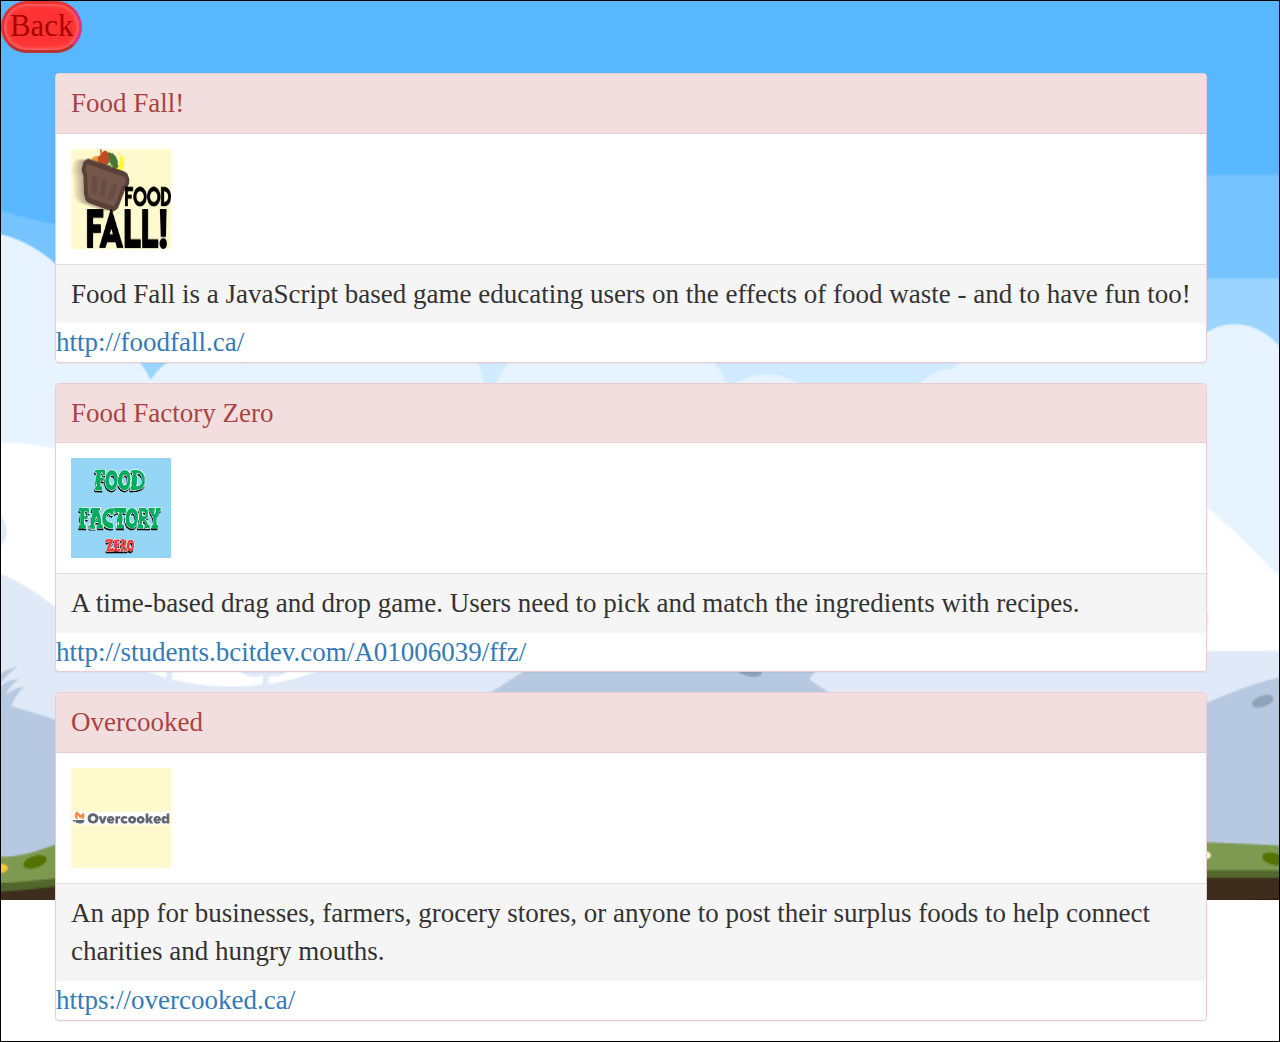
<file: affiliatedApps.html>
<!doctype html>
<html lang="en"> 
<head>
	<meta charset="utf-8">
	<title>Affiliated Apps</title>
    <meta name="viewport"
    content="width=device-width, user-scalable=no, initial-scale=1.0, maximum-scale=1.0, minimum-scale=1.0">
  <link rel="stylesheet" href="https://maxcdn.bootstrapcdn.com/bootstrap/3.3.7/css/bootstrap.min.css">
    <link type="text/css" rel="stylesheet" href="css/affil.css">
  <script src="https://ajax.googleapis.com/ajax/libs/jquery/3.2.1/jquery.min.js"></script>
  <script src="https://maxcdn.bootstrapcdn.com/bootstrap/3.3.7/js/bootstrap.min.js"></script>
</head> 

<body> 
    <div id="affiliateBody">
        
        <a href="menu.html"><button type="button" id="backBtn">Back</button></a><br><br>
 
<div class="container">    
  <div class="row">
    <div class="col-sm-4">
      <div class="panel panel-danger">
        <div class="panel-heading">Food Fall!</div>
        <div class="panel-body"><img src="images\foodFall.png" alt="Food Fall!" border=3 height=100 width=100></div>
        <div class="panel-footer">Food Fall is a JavaScript based game educating users on the effects of food waste - and to have fun too!</div>
        <div class="siteLink"><a href="http://foodfall.ca/">http://foodfall.ca/</a></div>
      </div>
    </div>
      
      <div class="col-sm-4"> 
      <div class="panel panel-danger">
        <div class="panel-heading">Food Factory Zero</div>
        <div class="panel-body"><img src="images/foodfactoryzero.PNG" alt="Food Factory Zero" border=3 height=100 width=100></div>
        <div class="panel-footer">A time-based drag and drop game. Users need to pick and match the ingredients with recipes.</div>
        <div class="siteLink"><a href="http://students.bcitdev.com/A01006039/ffz/">http://students.bcitdev.com/A01006039/ffz/</a></div>
      </div>
    </div>
      
    <div class="col-sm-4"> 
      <div class="panel panel-danger">
        <div class="panel-heading">Overcooked</div>
        <div class="panel-body"><img src="images\overcooked.svg" alt="Overcooked" border=3 height=100 width=100></div>
        <div class="panel-footer">An app for businesses, farmers, grocery stores, or anyone to post their surplus foods to help connect charities and hungry mouths.</div>
        <div class="siteLink"><a href="https://overcooked.ca/">https://overcooked.ca/</a></div>
      </div>
    </div>
      
  </div>
</div>
    </div>
</body>

</html>
</file>
<file: css/affil.css>
html {
    width: 100%; 
    height: 100vh;
}

body {
    padding: 0; 
    margin: 0; 
    width: 100vw;
}

td {
    text-align: center;
    width: 100vw;
    padding-bottom: 15px;
}

#affiliateBody {
    position: absolute; 
    border: 1px solid black; 
    box-sizing: border-box; 
    background-image: url(../images/placeholder/1.png);
    background-attachment: fixed;
    background-size: 100% 110%;
    width: 100%;
    background-color: lightgoldenrodyellow;
}

.panel-heading {
    background-color: #f2dede;
    border-color: #ebccd1;
}

img {
    background-color: lemonchiffon;
}

.container .row .col-sm-4{
    width: 90vw;
    margin: 0;
    margin-left: auto;
    margin-right: auto;
    padding: 0;
    font-family: verdana;
    font-size: 3vh;
}

#backBtn {
    background-color: #FF3333;
    border-bottom-color: #BA3333;
    border-left-color: #DB3333;
    border-right-color: #DB3388;
    border-top-color: #E83333;
    color: #aa0000;
    border-width: 3px;
    border-style: solid;
    font-family:"Arial Black";
    font-size:2.2em;
    -webkit-border-radius: 200px;
    -webkit-box-shadow: inset 0 0 5px 0 rgba(255,255,255,0.5);
}

#backBtn:active {
    color:#777;
    background-color: #FF7777;
	border:1px solid #999;
	/*{Shadow}*/
	box-shadow:inset 0 0 5px 0 #333;
	-moz-box-shadow:inset 0 0 5px 0 #333;
	-webkit-box-shadow:inset 0 1px 2px 0 #333, 0 1px 1px 0 #fff;
}
</file>
